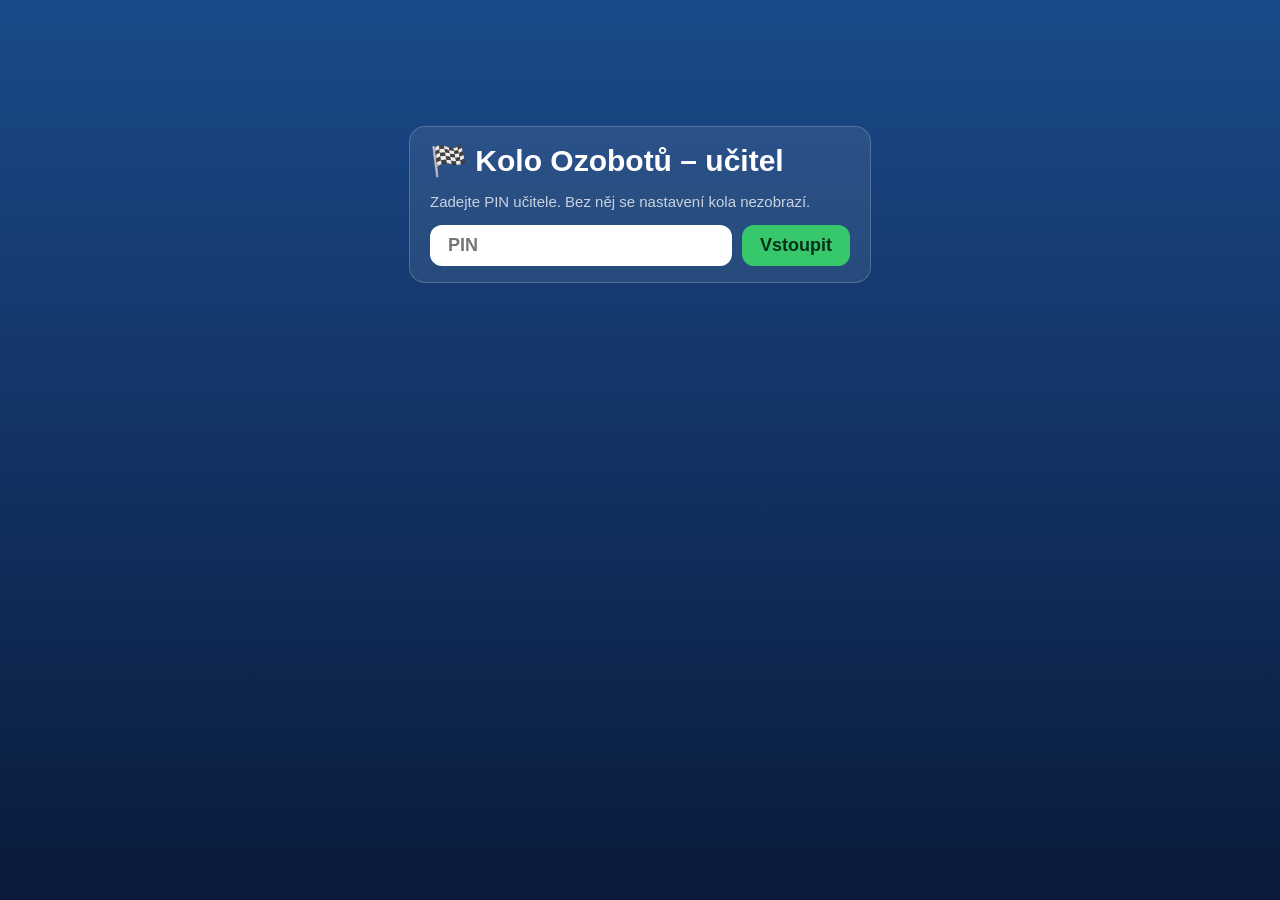
<file: ucitel.html>
<!doctype html>
<html lang="cs">
<head>
<meta charset="utf-8">
<meta name="viewport" content="width=device-width,initial-scale=1">
<title>Učitel – kolo Ozobotů</title>
<link rel="stylesheet" href="css/teacher.css">

</head>
<body>
<div class="wrap">
  <div id="gate" class="gate card">
    <h1>🏁 Kolo Ozobotů – učitel</h1>
    <p class="muted">Zadejte PIN učitele. Bez něj se nastavení kola nezobrazí.</p>
    <form id="gateform" class="gate form" autocomplete="off">
      <input id="pin" type="password" placeholder="PIN" required autocomplete="current-password">
      <button type="submit" id="gatebtn">Vstoupit</button>
    </form>
    <div class="err" id="gateerr">Špatný PIN</div>
  </div>

  <div id="panel" hidden>
    <h1>🏁 Kolo Ozobotů – učitel</h1>
    <div class="muted" id="join"></div>
    <div class="card">
      <div class="big" id="clock">—</div>
      <div style="text-align:center;margin:10px 0" class="muted" id="phase"></div>
      <div style="text-align:center">
        Délka kola:
        <select id="dur"><option value="120">2 min</option><option value="180">3 min</option><option value="300" selected>5 min</option><option value="480">8 min</option><option value="600">10 min</option><option value="900">15 min</option></select>
        <button id="start">▶ Spustit kolo (start za 10 s)</button>
        <button id="stop" class="red">■ Ukončit hned</button>
        <button id="reset" class="gray">Nová tabule</button>
        <button id="logout" class="gray">Odhlásit</button>
      </div>
    </div>
    <div class="card">
      <h2 style="margin-top:0">Průběžné pořadí</h2>
      <table id="tbl"></table>
      <div style="margin-top:12px"><button id="dip" class="gray">🖨 Vytisknout diplomy (všichni)</button> <button id="dip3" class="gray">🖨 Jen první tři</button></div>
    </div>
    <div class="card">
      <h2 id="halltitle" style="margin-top:0">Síň slávy</h2>
      <div id="hallbox"></div>
    </div>
    <div class="muted">Děti hrají ve hře jako obvykle. Jakmile spustíte kolo, všem se automaticky spustí odpočet a stejná sada Ozobotů i událostí (spravedlivé soutěžení). Body se počítají z chycených Ozobotů. Síň slávy se počítá za celý měsíc a kolo ji nemaže.</div>
  </div>
</div>
<div id="diploma"></div>
<script>
const $=id=>document.getElementById(id);
const API_BASE=new URL('.', location.href).href;
const PIN_KEY='ozo_teacher_pin';
let st=null,hall=null,hallSig='',offset=0,pin='',pollTimer=null,renderTimer=null;

async function teacher(action,extra={}){
  const r=await fetch(new URL('api/teacher',API_BASE),{
    method:'POST',
    headers:{'Content-Type':'application/json'},
    body:JSON.stringify(Object.assign({pin,action},extra))
  });
  return r;
}

function showGate(msg){
  $('panel').hidden=true;
  $('gate').hidden=false;
  $('gateerr').style.display=msg?'block':'none';
  if(pollTimer){clearInterval(pollTimer);pollTimer=null}
  if(renderTimer){clearInterval(renderTimer);renderTimer=null}
}

function showPanel(){
  $('gate').hidden=true;
  $('panel').hidden=false;
  $('gateerr').style.display='none';
  poll();
  if(!pollTimer)pollTimer=setInterval(poll,1000);
  if(!renderTimer)renderTimer=setInterval(render,250);
}

async function unlock(candidate){
  pin=String(candidate||'').trim();
  if(!pin)return false;
  const r=await teacher('auth');
  if(r.status===403){
    sessionStorage.removeItem(PIN_KEY);
    pin='';
    showGate(true);
    return false;
  }
  if(!r.ok){
    $('gateerr').textContent='Server neodpovídá…';
    showGate(true);
    return false;
  }
  sessionStorage.setItem(PIN_KEY,pin);
  showPanel();
  return true;
}

$('gateform').onsubmit=async e=>{
  e.preventDefault();
  $('gatebtn').disabled=true;
  $('gateerr').style.display='none';
  $('gateerr').textContent='Špatný PIN';
  try{await unlock($('pin').value)}finally{$('gatebtn').disabled=false}
};

$('logout').onclick=()=>{
  sessionStorage.removeItem(PIN_KEY);
  pin='';
  $('pin').value='';
  showGate(false);
};

async function post(action,extra={}){
  const r=await teacher(action,extra);
  if(r.status===403){alert('Špatný PIN');showGate(true);return}
  poll();
}
$('start').onclick=()=>post('start',{duration:+$('dur').value,delay:10});
$('stop').onclick=()=>{if(confirm('Opravdu ukončit kolo hned?'))post('stop')};
$('reset').onclick=()=>{if(confirm('Smazat tabuli a všechny hráče?'))post('reset')};
const mmss=s=>{s=Math.max(0,Math.ceil(s));return Math.floor(s/60)+':'+String(s%60).padStart(2,'0')};
async function poll(){
  try{
    const [r,h]=await Promise.all([
      fetch(new URL('api/state',API_BASE)),
      fetch(new URL('api/hall',API_BASE))
    ]);
    const d=await r.json();st=d;offset=d.round.now-Date.now();
    hall=await h.json();
    $('join').textContent='Děti hrají na adrese této stránky (stejný web).';
    render();
    renderHall();
  }catch(e){$('phase').textContent='Server neodpovídá…'}
}
function fmtDur(sec){
  sec=Math.max(0,Math.floor(+sec||0));
  const h=Math.floor(sec/3600),m=Math.floor((sec%3600)/60);
  return h>0?h+' h '+m+' min':m+' min';
}
async function hallPost(action,extra){
  const r=await teacher(action,extra);
  let d=null;
  try{d=await r.json()}catch(e){}
  if(r.status===403){alert('Špatný PIN');showGate(true);return}
  if(d&&d.error==='name-taken'){alert('To jméno už v síni je.');return}
  if(!r.ok){alert(action==='hall-delete'?'Smazání se nepovedlo.':'Přejmenování se nepovedlo.');return}
  poll();
}
function delHall(name){
  if(confirm('Smazat hráče '+name+' ze síně slávy?'))hallPost('hall-delete',{name});
}
function renHall(name){
  const next=prompt('Nové jméno pro '+name,name);
  if(next===null)return;
  const trimmed=next.trim();
  if(!trimmed||trimmed===name)return;
  hallPost('hall-rename',{name,rename:trimmed});
}
function renderHall(){
  const box=$('hallbox');
  const sig=JSON.stringify(hall&&hall.players||null)+'|'+(hall&&hall.label||'');
  if(sig===hallSig)return;
  hallSig=sig;
  if(!hall||!Array.isArray(hall.players)){box.innerHTML='<p class="muted">Síň slávy neodpovídá.</p>';return}
  $('halltitle').textContent='Síň slávy – '+(hall.label||'');
  if(!hall.players.length){box.innerHTML='<p class="muted">Tento měsíc zatím nikdo.</p>';return}
  box.innerHTML='<table><tr><th>#</th><th>Jméno</th><th class="n">Chyceno</th><th class="n">Energie</th><th class="n">Mise</th><th class="n">Místa</th><th class="n">Čas</th><th></th></tr>'
    +hall.players.map((p,i)=>'<tr><td>'+(i+1)+'.</td><td>'+esc(p.name)+'</td><td class="n">'+p.caught+'</td><td class="n">'+p.energy+'</td><td class="n">'+p.missions+'</td><td class="n">'+p.places+'</td><td class="n">'+esc(fmtDur(p.seconds))+'</td><td class="act"><button type="button" class="mini gray" data-re="'+esc(p.name)+'">Přejmenovat</button><button type="button" class="mini red" data-del="'+esc(p.name)+'">Smazat</button></td></tr>').join('')
    +'</table>';
  box.querySelectorAll('[data-del]').forEach(b=>b.onclick=()=>delHall(b.getAttribute('data-del')));
  box.querySelectorAll('[data-re]').forEach(b=>b.onclick=()=>renHall(b.getAttribute('data-re')));
}
function render(){
  if(!st||$('panel').hidden)return;
  const R=st.round,now=Date.now()+offset;let txt='',ph='';
  if(R.phase==='idle'){txt='—';ph='Čeká se na spuštění kola'}
  else if(R.phase==='countdown'){txt=mmss((R.start-now)/1000);ph='Odpočet… kolo č. '+R.id}
  else if(R.phase==='running'){txt=mmss((R.start+R.duration*1000-now)/1000);ph='Kolo č. '+R.id+' běží'}
  else{txt='HOTOVO';ph='Kolo č. '+R.id+' skončilo'}
  $('clock').textContent=txt;$('phase').textContent=ph;
  $('tbl').innerHTML='<tr><th>#</th><th>Jméno</th><th class="n">Chyceno</th><th class="n">Body</th></tr>'+st.board.map((p,i)=>'<tr class="'+(i===0?'first':'')+'"><td>'+(i+1)+'.</td><td>'+esc(p.name)+'</td><td class="n">'+p.caught+'</td><td class="n">'+p.score+'</td></tr>').join('');
}
const esc=s=>String(s).replace(/[&<>"]/g,c=>({'&':'&amp;','<':'&lt;','>':'&gt;','"':'&quot;'}[c]));
function diplomas(list){
  if(!st)return;
  const date=new Date().toLocaleDateString('cs-CZ');
  $('diploma').innerHTML=list.map(([p,i])=>'<div class="dip"><h1>DIPLOM</h1><p>Ozoboti z Bolehoště – kolo č. '+st.round.id+'</p><div class="nm">'+esc(p.name)+'</div><p>obsadil(a) <b>'+(i+1)+'. místo</b></p><p>chytil(a) '+p.caught+' Ozobotů a získal(a) '+p.score+' bodů</p><p style="margin-top:40px">'+date+'</p></div>').join('');
  $('diploma').style.display='block';setTimeout(()=>{window.print();$('diploma').style.display='none'},100);
}
$('dip').onclick=()=>diplomas(st.board.map((p,i)=>[p,i]));
$('dip3').onclick=()=>diplomas(st.board.slice(0,3).map((p,i)=>[p,i]));

(async()=>{
  const saved=sessionStorage.getItem(PIN_KEY)||'';
  if(saved){
    $('pin').value=saved;
    await unlock(saved);
  }else{
    showGate(false);
  }
})();
</script>
</body>
</html>
</file>
<file: css/teacher.css>
body{margin:0;font-family:"Segoe UI",Arial,sans-serif;background:linear-gradient(#1a4a8a,#0a1a3a);color:#fff;min-height:100vh}
  .wrap{max-width:1000px;margin:0 auto;padding:18px}
  h1{margin:0 0 6px;font-size:30px}
  .card{background:#ffffff14;border:1px solid #ffffff33;border-radius:16px;padding:16px 20px;margin:12px 0}
  button,select,input{font:inherit;font-weight:700;border-radius:12px;border:0;padding:10px 18px;font-size:18px}
  button{background:#36c86a;color:#06301a;cursor:pointer}
  button.red{background:#ff6a6a;color:#3a0606}
  button.gray{background:#c5cfdc;color:#223}
  button:disabled{opacity:.4;cursor:not-allowed}
  .big{font-size:64px;font-weight:900;text-align:center;letter-spacing:2px}
  table{width:100%;border-collapse:collapse;font-size:22px}
  td,th{padding:6px 10px;text-align:left;border-bottom:1px solid #ffffff22}
  td.n{text-align:right;font-variant-numeric:tabular-nums}
  #hallbox table{font-size:16px}
  button.mini{font-size:14px;padding:4px 10px;margin:0 4px 4px 0}
  td.act{white-space:nowrap}
  tr.first td{color:#ffe94a;font-weight:900;font-size:28px}
  .muted{opacity:.75;font-size:15px}
  .err{color:#ffb4b4;font-weight:800;margin-top:10px;display:none}
  .gate{max-width:420px;margin:12vh auto 0}
  .gate form{display:flex;flex-wrap:wrap;gap:10px;align-items:center;margin-top:12px}
  .gate input{flex:1 1 8rem;min-width:0}
  #panel[hidden],#gate[hidden]{display:none!important}
  #diploma{display:none}
  .dip{width:100%;height:95vh;box-sizing:border-box;border:14px double #0a6bd8;padding:30px;text-align:center;color:#123;background:#fff;page-break-after:always;display:flex;flex-direction:column;justify-content:center}
  .dip h1{font-size:64px;color:#0a6bd8;margin:0}
  .dip .nm{font-size:72px;font-weight:900;margin:20px 0}
  .dip p{font-size:26px;margin:8px 0}
  @media print{body>*:not(#diploma){display:none!important} #diploma{display:block!important} body{background:#fff}}
</file>
